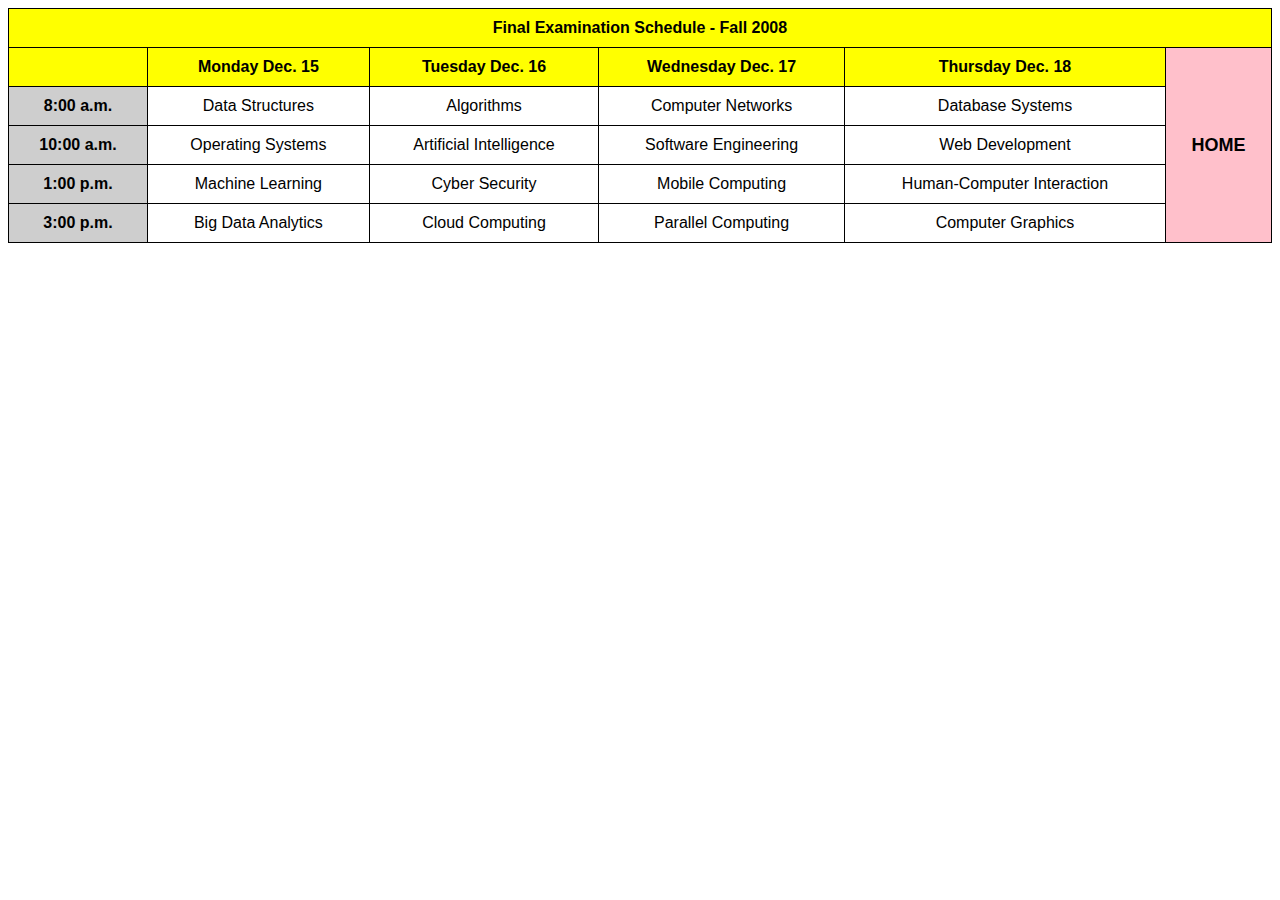
<file: assign-1/index.html>
<!DOCTYPE html>
<html lang="en">
<head>
    <meta charset="UTF-8">
    <meta name="viewport" content="width=device-width, initial-scale=1.0">
    <title>Exam Schedule Table</title>
    <style>
        body {
            font-family: Arial, sans-serif;
        }
        table {
            border-collapse: collapse;
            width: 100%;
        }
        th, td {
            border: 1px solid black;
            padding: 10px;
            text-align: center;
        }
        th {
            background-color: yellow;
        }
        td {
            background-color: white;
        }
        td.pink {
            background-color: pink;
            font-weight: bold;
        }
        .time {
            font-weight: bold;
            background-color: rgb(206, 206, 206);
        }
        .day-header {
            background-color: yellow;
            font-weight: bold;
        }
        .home {
            background-color: pink;
            text-align: center;
            font-size: 18px;
            font-weight: bold;
        }
    </style>
</head>
<body>
    <table>
        <tr><th colspan="7">Final Examination Schedule - Fall 2008</th></tr>
        <tr>
            <th class="day-header" ></th>
            <th class="day-header" >Monday Dec. 15</th>
            <th class="day-header" >Tuesday Dec. 16</th>
            <th class="day-header" >Wednesday Dec. 17</th>
            <th class="day-header" >Thursday Dec. 18</th>
            <td rowspan="5" colspan="1" class="home">HOME</td>
        </tr>
        <tr>
            <td class="time">8:00 a.m.</td>
            <td>Data Structures</td>
            <td>Algorithms</td>
            <td>Computer Networks</td>
            <td>Database Systems</td>
        </tr>
        <tr>
            <td class="time">10:00 a.m.</td>
            <td>Operating Systems</td>
            <td>Artificial Intelligence</td>
            <td>Software Engineering</td>
            <td >Web Development</td>
        </tr>
        <tr>
            <td class="time">1:00 p.m.</td>
            <td>Machine Learning</td>
            <td>Cyber Security</td>
            <td>Mobile Computing</td>
            <td >Human-Computer Interaction</td>
        </tr>
        <tr>
            <td class="time">3:00 p.m.</td>
            <td>Big Data Analytics</td>
            <td>Cloud Computing</td>
            <td>Parallel Computing</td>
            <td >Computer Graphics</td>
        </tr>
    </table>
</body>
</html>
</file>
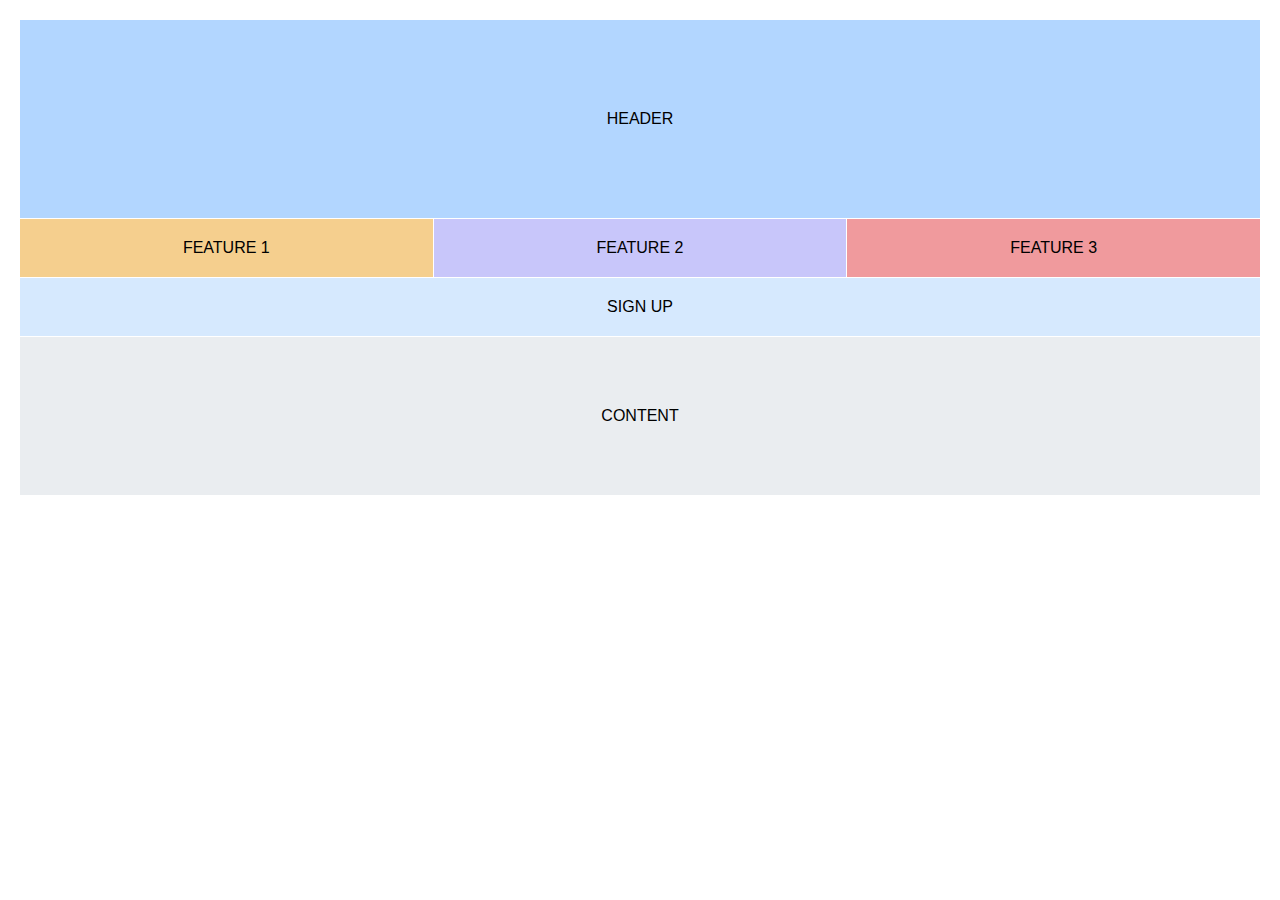
<file: assign-3/index.html>
<!DOCTYPE html>
<html lang="en">
<head>
    <meta charset="UTF-8">
    <meta name="viewport" content="width=device-width, initial-scale=1.0">
    <title>Responsive Layout Assignment</title>
    <link rel="stylesheet" href="styles.css">
</head>
<body>
    <div class="container">
        <header class="header">HEADER</header>
        <main class="content">CONTENT</main>
        <div class="signup">SIGN UP</div>
        <div class="feature feature1">FEATURE 1</div>
        <div class="feature feature2">FEATURE 2</div>
        <div class="feature feature3">FEATURE 3</div>
    </div>
</body>
</html>
</file>
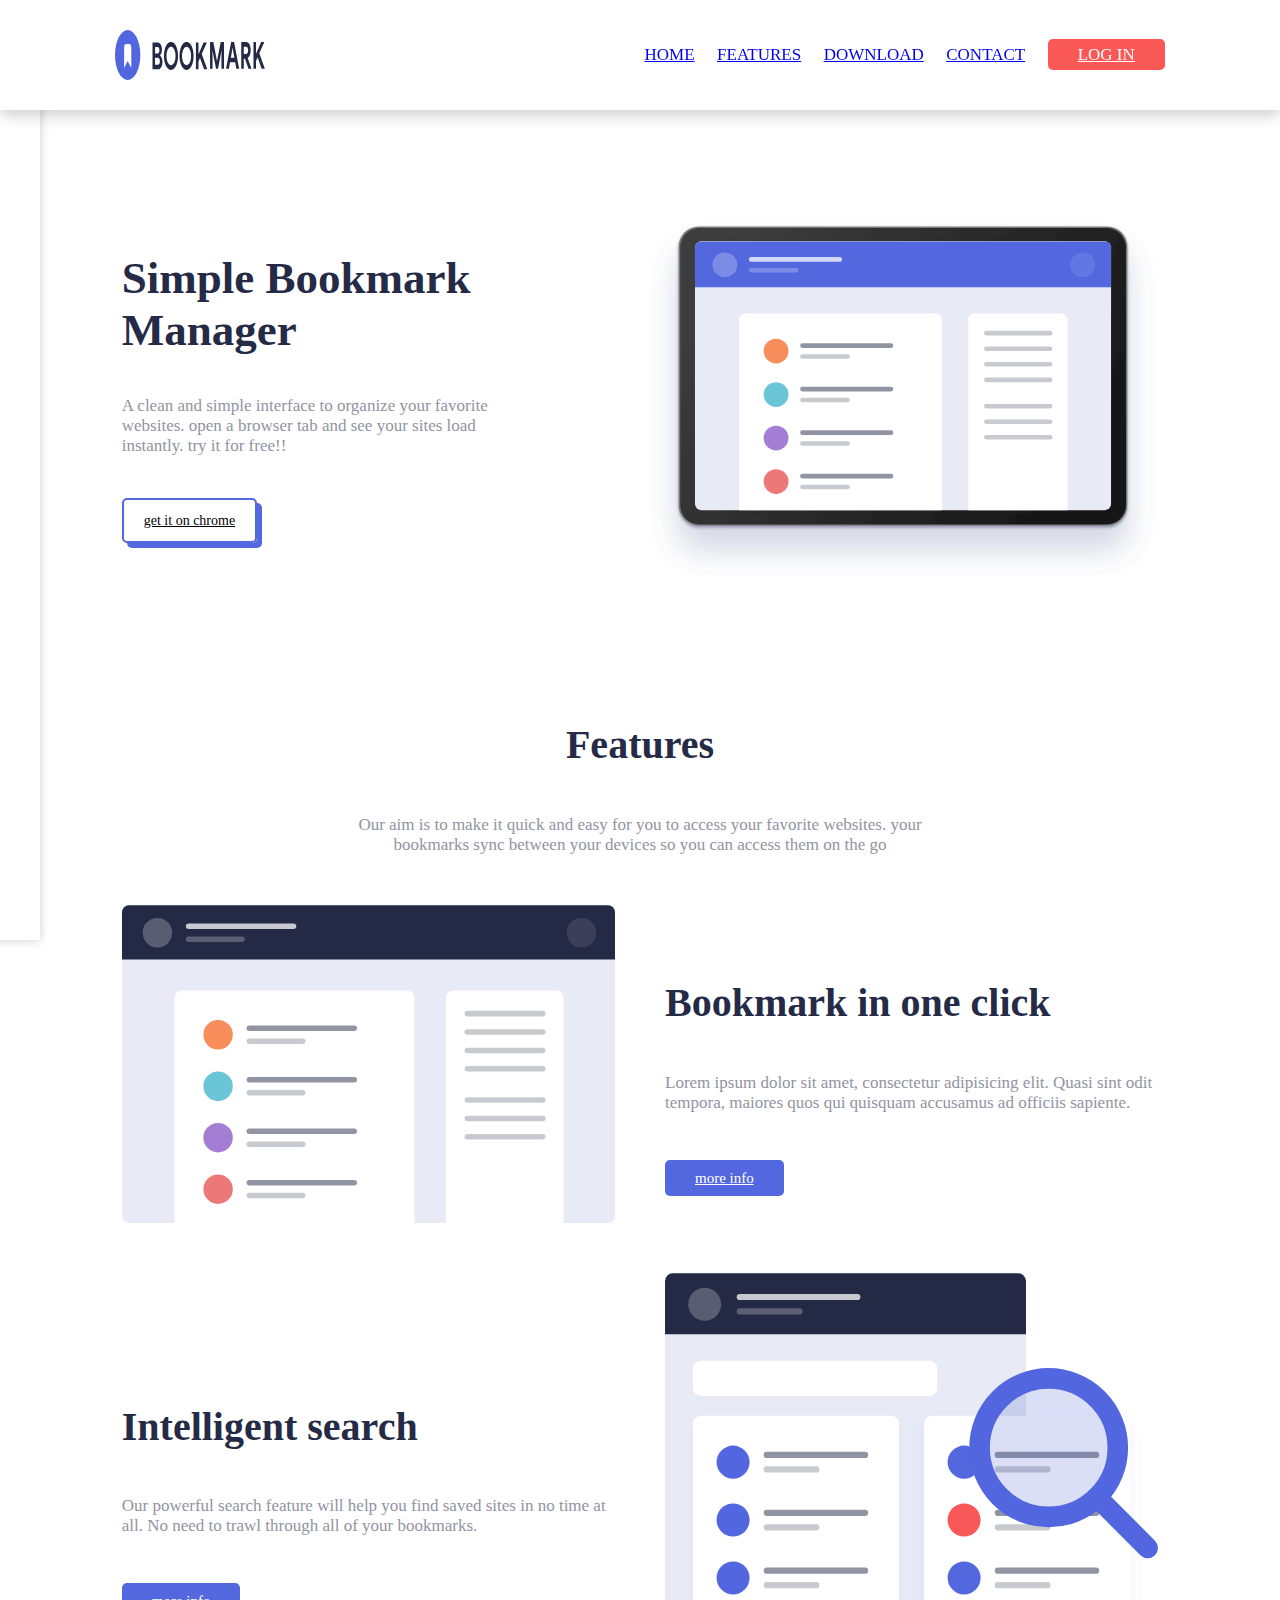
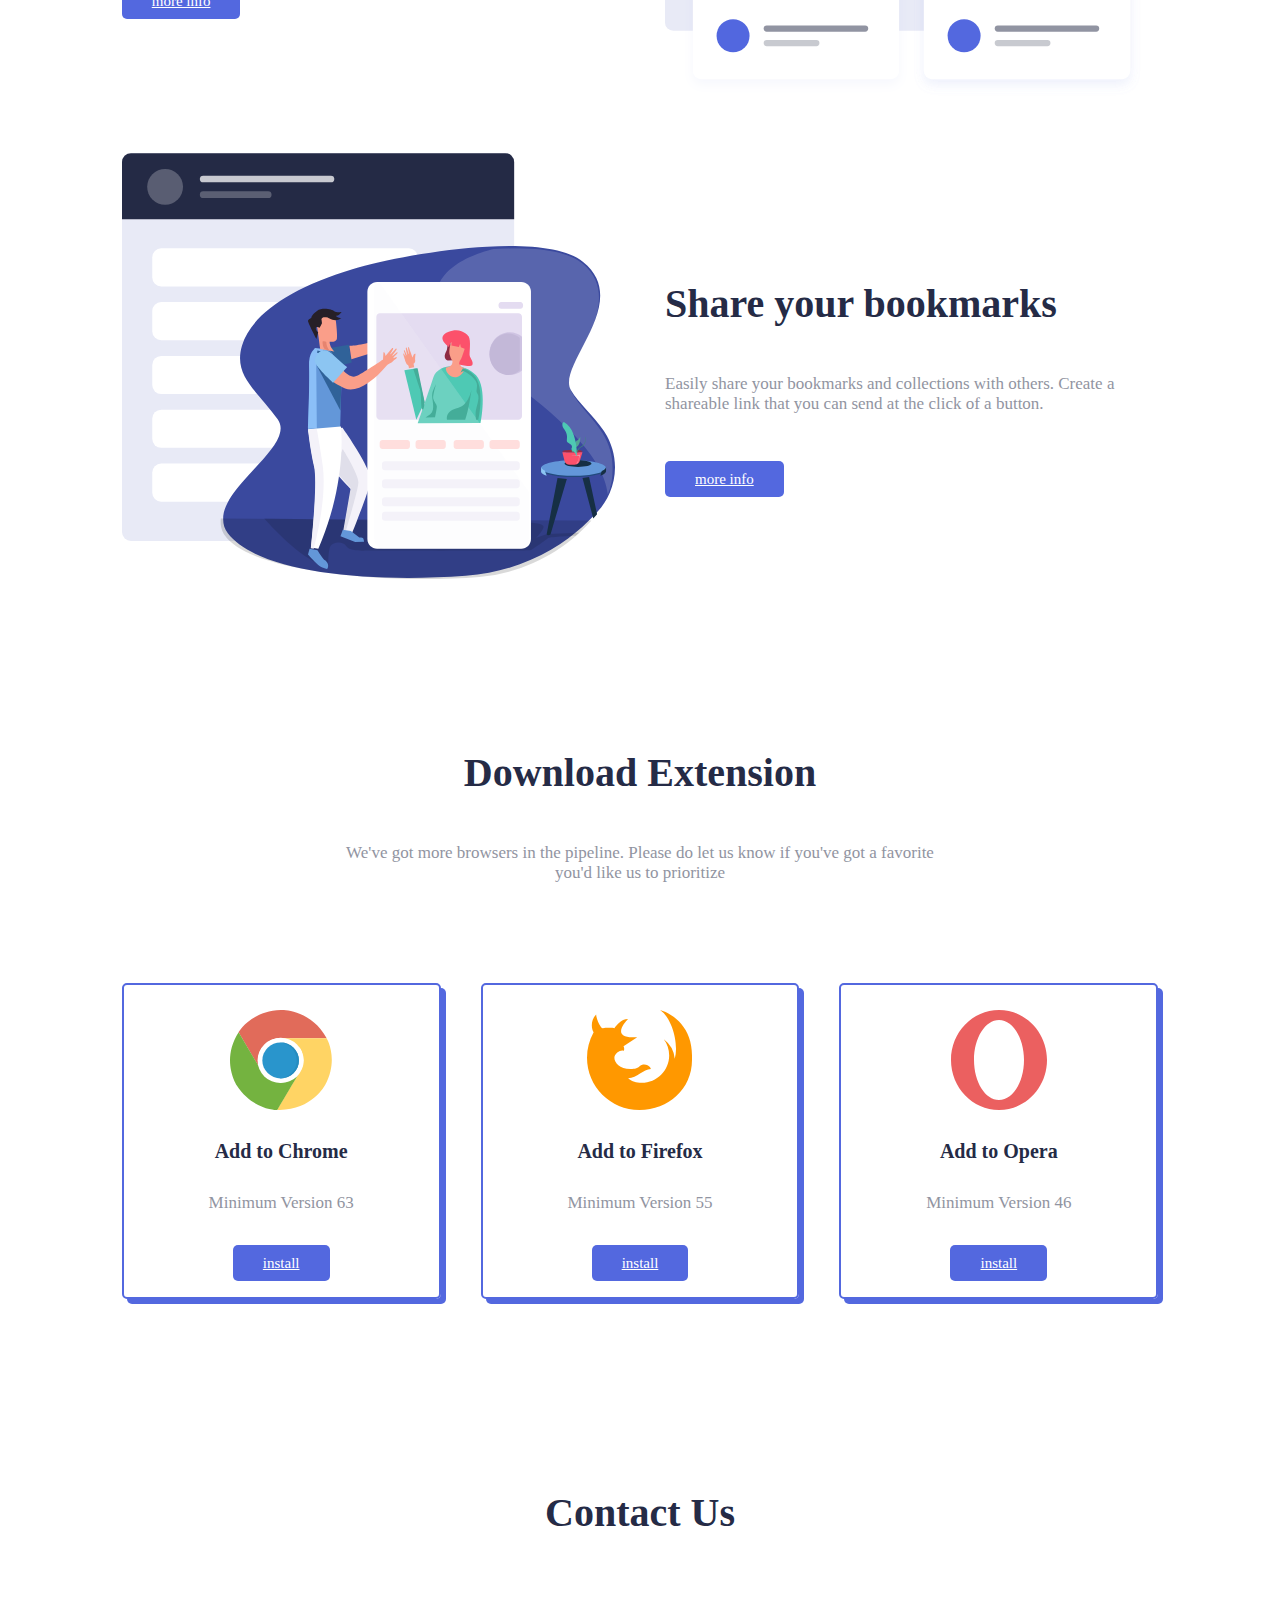
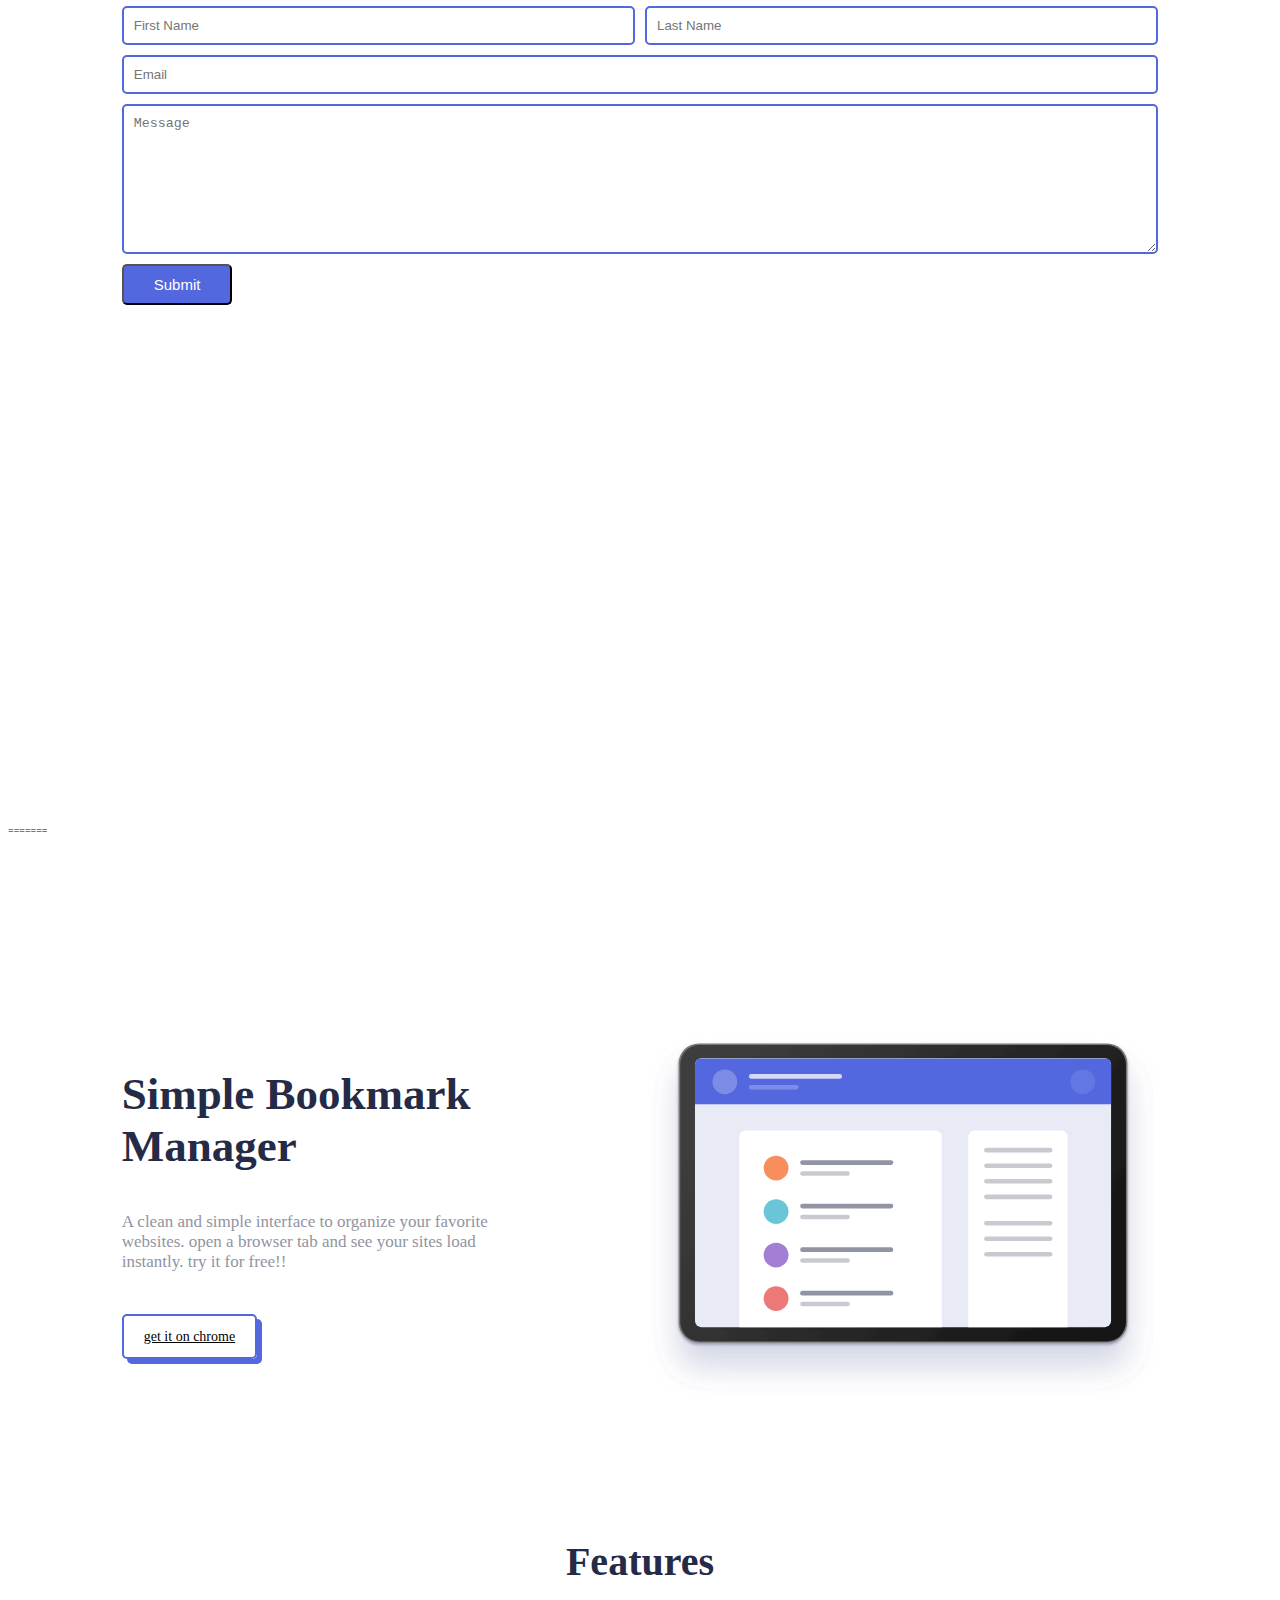
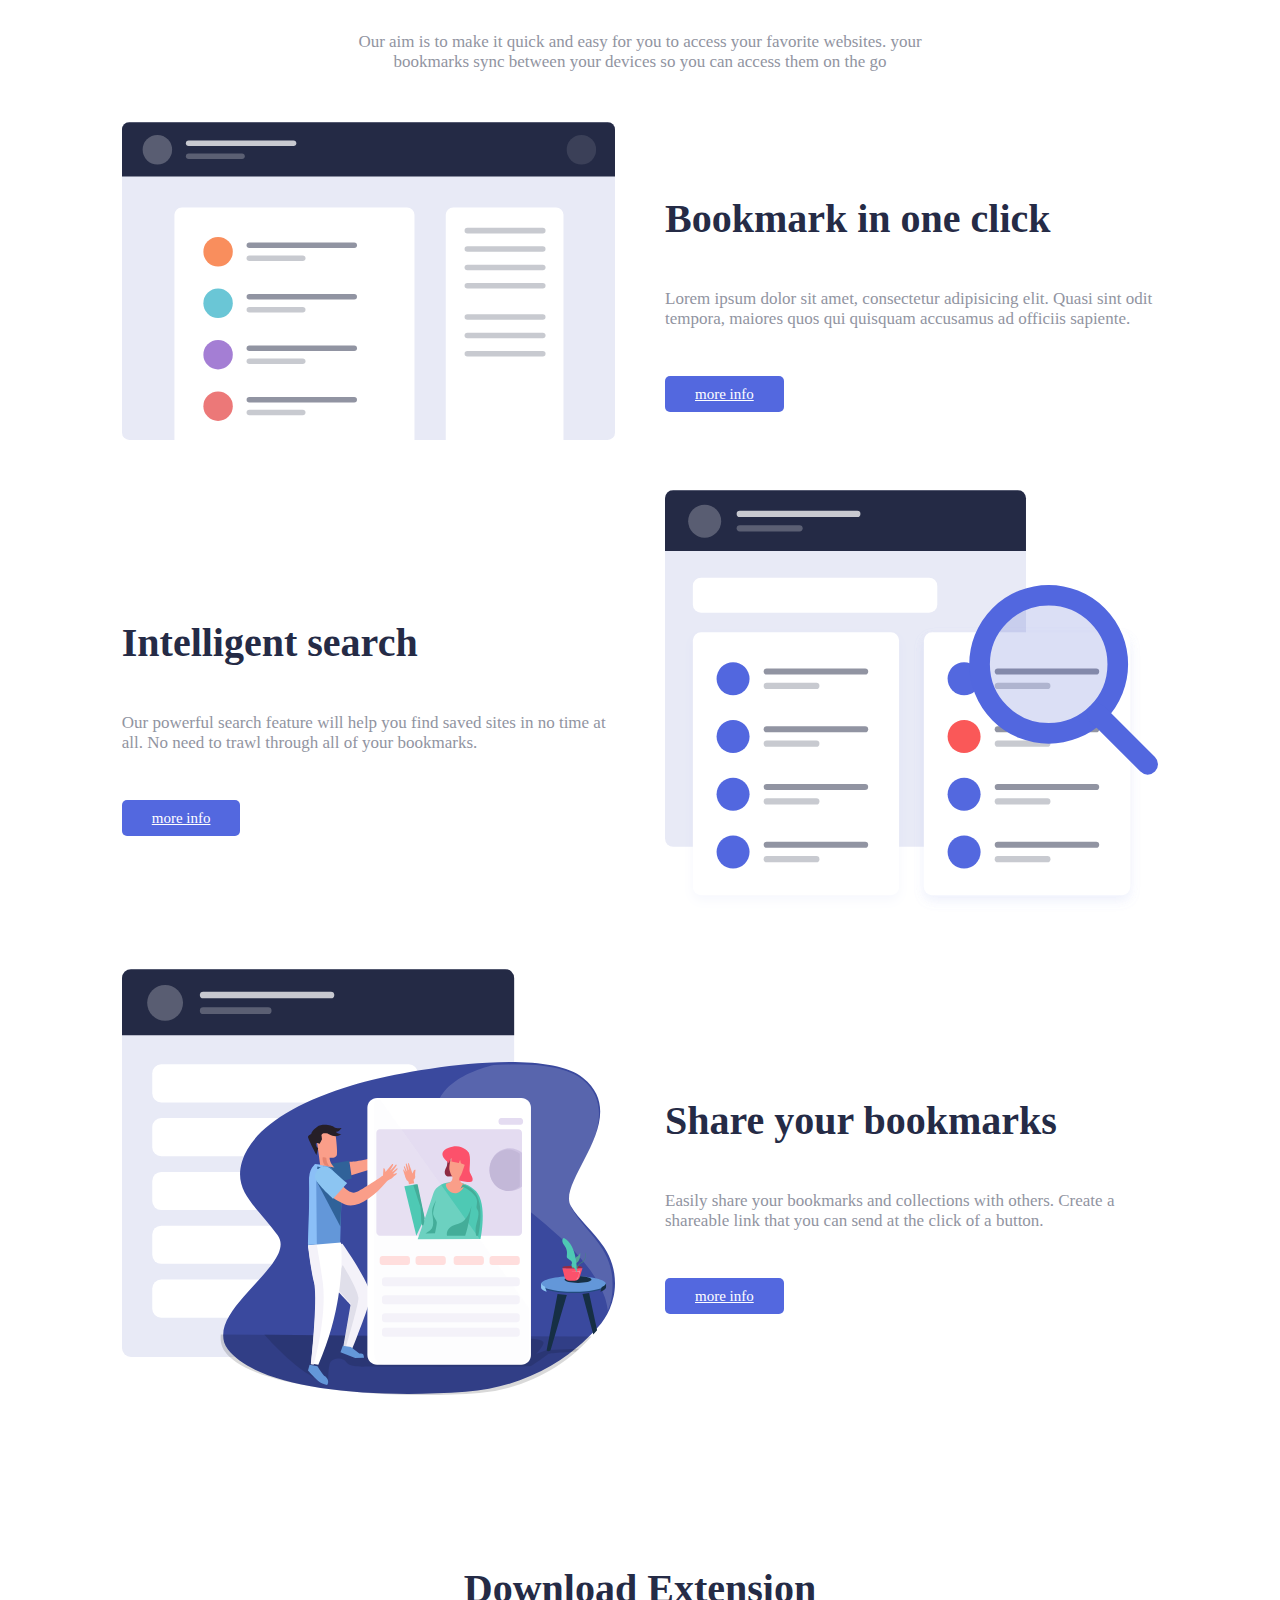
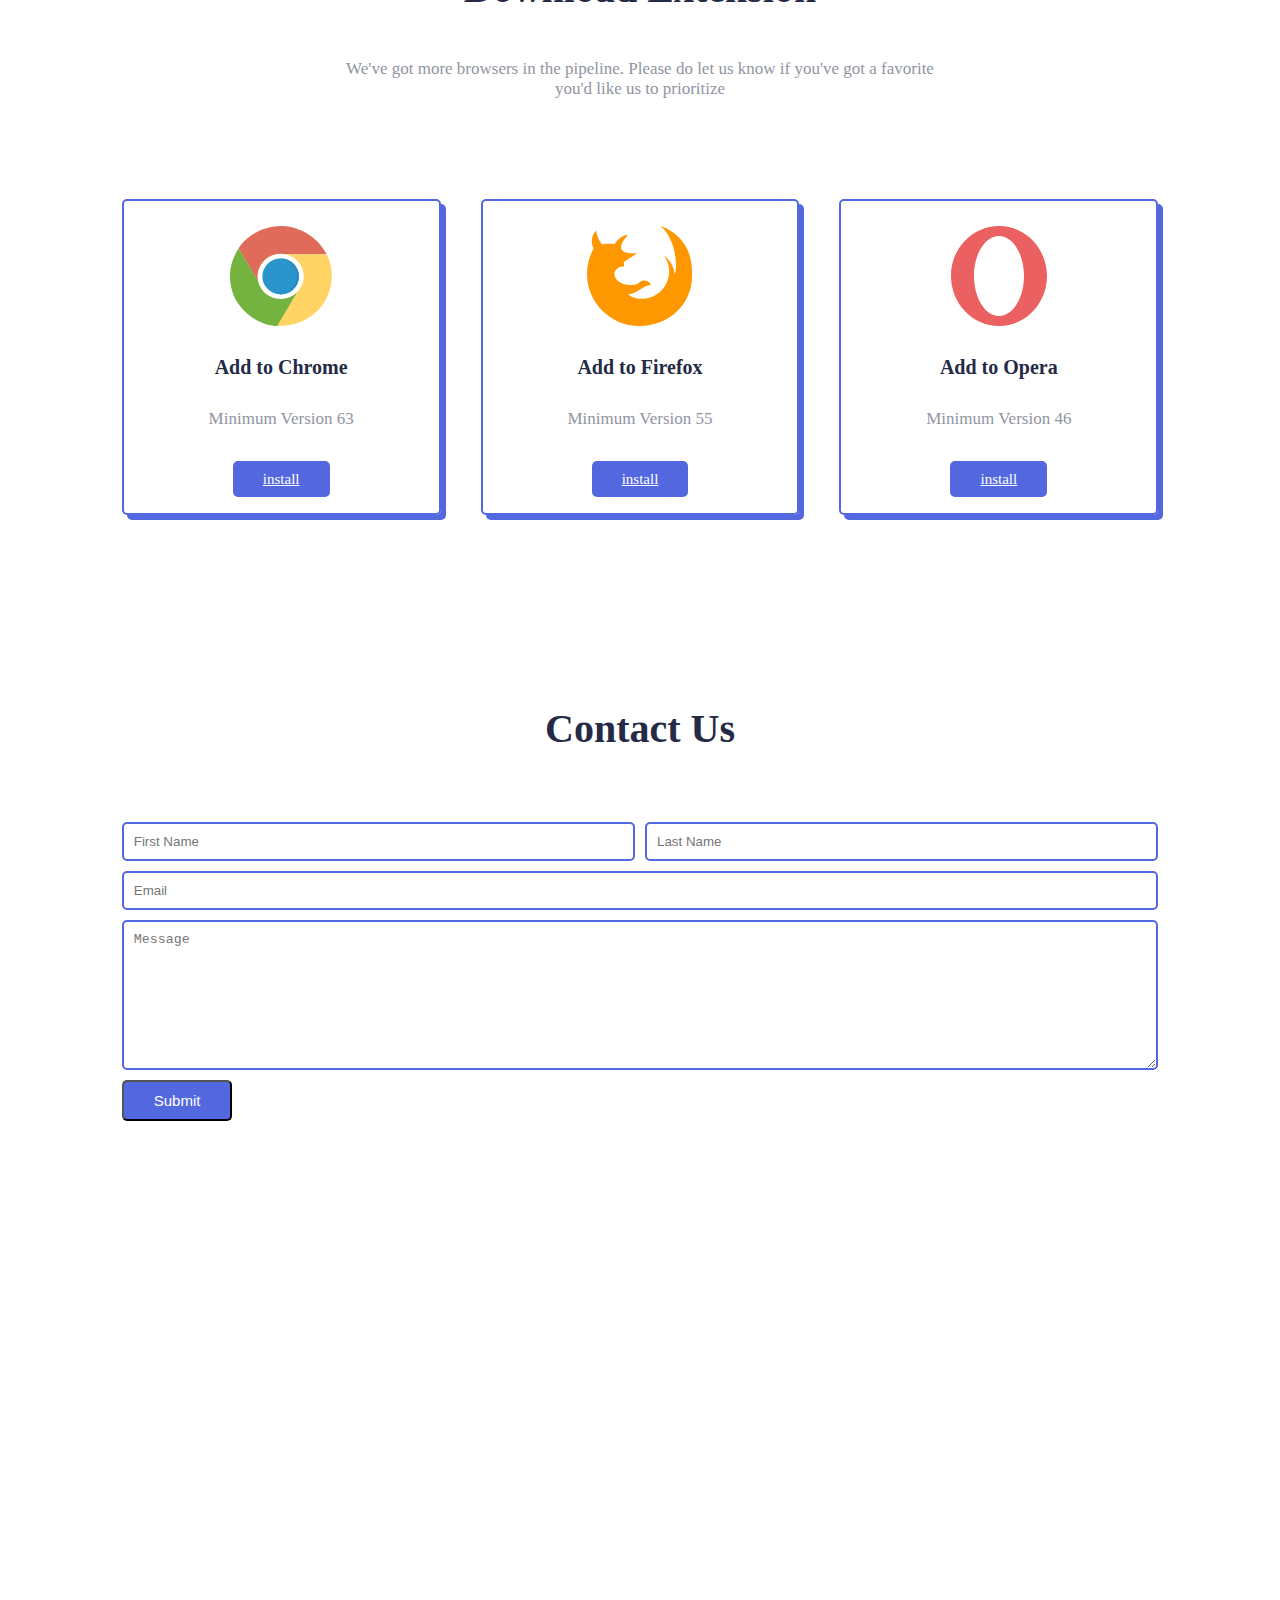
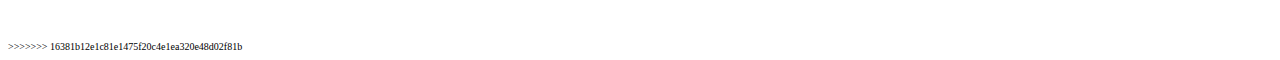
<file: assign-4/Responsive-Landing-Page-Website/index.html>
<<<<<<< HEAD
<!DOCTYPE html>
<html lang="en">

<head>
    <meta charset="UTF-8">
    <meta http-equiv="X-UA-Compatible" content="IE=edge">
    <meta name="viewport" content="width=device-width, initial-scale=1.0">
    <title>Assignment-4 Landing Page Website Design</title>
    <link rel="stylesheet" href="css/style.css">
    <link rel="stylesheet" href="https://cdnjs.cloudflare.com/ajax/libs/font-awesome/5.15.4/css/all.min.css">
</head>

<body>
    <!-- navbar sections starts  -->
    <header class="header">
        <div class="logo">
            <img src="images/logo-bookmark.svg" alt="logo-bookmark">
        </div>

        <nav class="navbar">
            <a href="#home">Home</a>
            <a href="#features">Features</a>
            <a href="#download">Download</a>
            <a href="#contact">Contact</a>
            <a href="#" class="btn">Log in</a>
        </nav>

        <div class="fas fa-bars" id="menu-btn"></div>
    </header>
    <!-- navbar sections ends  -->

    <!-- sidebar starts -->
    <div class="sidebar" id="sidebar">
        <a href="#home">Home</a>
        <a href="#features">Features</a>
        <a href="#download">Download</a>
        <a href="#contact">Contact</a>
        <button class="close-btn" onclick="closeSidebar()">Close</button>
    </div>
    <!-- sidebar ends -->

    <!-- home section stars  -->
    <section class="home" id="home">
        <div class="content">
            <h1>Simple Bookmark Manager</h1>
            <p>A clean and simple interface to organize your favorite websites. open a browser tab and see your sites load instantly. try it for free!!</p>
            <a href="#" class="home-btn">get it on chrome</a>
        </div>

        <div class="image">
            <img src="images/illustration-hero.svg" alt="illustration-hero">
        </div>
    </section>
    <!-- home section ends -->

    <!-- features section starts  -->
    <section class="features" id="features">
        <div class="heading">
            <h1>Features</h1>
            <p>Our aim is to make it quick and easy for you to access your favorite websites. your bookmarks sync between your devices so you can access them on the go</p>
        </div>

        <div class="row">
            <!-- Tab 1 -->
            <div class="image">
                <img src="images/illustration-features-tab-1.svg" alt="illustration-features-tab-1">
            </div>

            <div class="content">
                <h1>Bookmark in one click</h1>
                <p>Lorem ipsum dolor sit amet, consectetur adipisicing elit. Quasi sint odit tempora, maiores quos qui quisquam accusamus ad officiis sapiente.</p>
                <a href="#" class="all-btn">more info</a>
            </div>
            <!-- Tab 2 -->
            <div class="content">
                <h1>Intelligent search</h1>
                <p>Our powerful search feature will help you find saved sites in no time at all. No need to trawl through all of your bookmarks.</p>
                <a href="#" class="all-btn">more info</a>
            </div>

            <div class="image">
                <img src="images/illustration-features-tab-2.svg" alt="illustration-features-tab-2">
            </div>
            <!-- Tab 3 -->
            <div class="image">
                <img src="images/illustration-features-tab-3.svg" alt="illustration-features-tab-3">
            </div>

            <div class="content">
                <h1>Share your bookmarks</h1>
                <p>Easily share your bookmarks and collections with others. Create a shareable link that you can send at the click of a button.</p>
                <a href="#" class="all-btn">more info</a>
            </div>
        </div>
    </section>
    <!-- features section ends -->

    <!-- downloads section starts  -->
    <section class="download" id="download">
        <div class="heading">
            <h1>Download Extension</h1>
            <p>We've got more browsers in the pipeline. Please do let us know if you've got a favorite you'd like us to prioritize</p>
        </div>

        <div class="box-container">
            <div class="box">
                <img src="images/logo-chrome.svg" alt="logo-chrome">
                <h3>Add to Chrome</h3>
                <p>Minimum Version 63</p>
                <a href="#" class="all-btn">install</a>
            </div>
            <div class="box">
                <img src="images/logo-firefox.svg" alt="logo-firefox">
                <h3>Add to Firefox</h3>
                <p>Minimum Version 55</p>
                <a href="#" class="all-btn">install</a>
            </div>
            <div class="box">
                <img src="images/logo-opera.svg" alt="logo-opera">
                <h3>Add to Opera</h3>
                <p>Minimum Version 46</p>
                <a href="#" class="all-btn">install</a>
            </div>
        </div>
    </section>
    <!-- downloads section ends -->

    <!-- contact section starts  -->
    <section id="contact">
        <div class="heading">
            <h1>Contact Us</h1>
        </div>

        <div class="contact-container">
            <form action="#">
                <div class="form-group">
                    <input type="text" name="first_name" placeholder="First Name" required>
                    <input type="text" name="last_name" placeholder="Last Name" required>
                </div>
                <div class="form-group">
                    <input type="email" name="email" placeholder="Email" required>
                </div>
                <div class="form-group">
                    <textarea name="message" placeholder="Message" required></textarea>
                </div>
                <button type="submit" class="all-btn">Submit</button>
            </form>
        </div>
        <div class="map">
            <iframe src="https://www.google.com/maps/embed?..." width="600" height="450" style="border:0;" allowfullscreen="" loading="lazy"></iframe>
        </div>
    </section>
    <!-- contact section ends -->

    <!-- footer section starts  -->
    <section class="footer" id="footer">
        <!-- existing footer code -->
    </section>
    <!-- footer section ends -->
    <script src="js/main.js"></script>
</body>
</html>
=======
<!DOCTYPE html>
<html lang="en">

<head>
    <meta charset="UTF-8">
    <meta http-equiv="X-UA-Compatible" content="IE=edge">
    <meta name="viewport" content="width=device-width, initial-scale=1.0">
    <title>Assignment-4 Landing Page Website Design</title>
    <link rel="stylesheet" href="css/style.css">
    <link rel="stylesheet" href="https://cdnjs.cloudflare.com/ajax/libs/font-awesome/5.15.4/css/all.min.css">
</head>

<body>
    <!-- navbar sections starts  -->
    <header class="header">
        <div class="logo">
            <img src="images/logo-bookmark.svg" alt="logo-bookmark">
        </div>

        <nav class="navbar">
            <a href="#home">Home</a>
            <a href="#features">Features</a>
            <a href="#download">Download</a>
            <a href="#contact">Contact</a>
            <a href="#" class="btn">Log in</a>
        </nav>

        <div class="fas fa-bars" id="menu-btn"></div>
    </header>
    <!-- navbar sections ends  -->

    <!-- sidebar starts -->
    <div class="sidebar" id="sidebar">
        <a href="#home">Home</a>
        <a href="#features">Features</a>
        <a href="#download">Download</a>
        <a href="#contact">Contact</a>
        <button class="close-btn" onclick="closeSidebar()">Close</button>
    </div>
    <!-- sidebar ends -->

    <!-- home section stars  -->
    <section class="home" id="home">
        <div class="content">
            <h1>Simple Bookmark Manager</h1>
            <p>A clean and simple interface to organize your favorite websites. open a browser tab and see your sites load instantly. try it for free!!</p>
            <a href="#" class="home-btn">get it on chrome</a>
        </div>

        <div class="image">
            <img src="images/illustration-hero.svg" alt="illustration-hero">
        </div>
    </section>
    <!-- home section ends -->

    <!-- features section starts  -->
    <section class="features" id="features">
        <div class="heading">
            <h1>Features</h1>
            <p>Our aim is to make it quick and easy for you to access your favorite websites. your bookmarks sync between your devices so you can access them on the go</p>
        </div>

        <div class="row">
            <!-- Tab 1 -->
            <div class="image">
                <img src="images/illustration-features-tab-1.svg" alt="illustration-features-tab-1">
            </div>

            <div class="content">
                <h1>Bookmark in one click</h1>
                <p>Lorem ipsum dolor sit amet, consectetur adipisicing elit. Quasi sint odit tempora, maiores quos qui quisquam accusamus ad officiis sapiente.</p>
                <a href="#" class="all-btn">more info</a>
            </div>
            <!-- Tab 2 -->
            <div class="content">
                <h1>Intelligent search</h1>
                <p>Our powerful search feature will help you find saved sites in no time at all. No need to trawl through all of your bookmarks.</p>
                <a href="#" class="all-btn">more info</a>
            </div>

            <div class="image">
                <img src="images/illustration-features-tab-2.svg" alt="illustration-features-tab-2">
            </div>
            <!-- Tab 3 -->
            <div class="image">
                <img src="images/illustration-features-tab-3.svg" alt="illustration-features-tab-3">
            </div>

            <div class="content">
                <h1>Share your bookmarks</h1>
                <p>Easily share your bookmarks and collections with others. Create a shareable link that you can send at the click of a button.</p>
                <a href="#" class="all-btn">more info</a>
            </div>
        </div>
    </section>
    <!-- features section ends -->

    <!-- downloads section starts  -->
    <section class="download" id="download">
        <div class="heading">
            <h1>Download Extension</h1>
            <p>We've got more browsers in the pipeline. Please do let us know if you've got a favorite you'd like us to prioritize</p>
        </div>

        <div class="box-container">
            <div class="box">
                <img src="images/logo-chrome.svg" alt="logo-chrome">
                <h3>Add to Chrome</h3>
                <p>Minimum Version 63</p>
                <a href="#" class="all-btn">install</a>
            </div>
            <div class="box">
                <img src="images/logo-firefox.svg" alt="logo-firefox">
                <h3>Add to Firefox</h3>
                <p>Minimum Version 55</p>
                <a href="#" class="all-btn">install</a>
            </div>
            <div class="box">
                <img src="images/logo-opera.svg" alt="logo-opera">
                <h3>Add to Opera</h3>
                <p>Minimum Version 46</p>
                <a href="#" class="all-btn">install</a>
            </div>
        </div>
    </section>
    <!-- downloads section ends -->

    <!-- contact section starts  -->
    <section id="contact">
        <div class="heading">
            <h1>Contact Us</h1>
        </div>

        <div class="contact-container">
            <form action="#">
                <div class="form-group">
                    <input type="text" name="first_name" placeholder="First Name" required>
                    <input type="text" name="last_name" placeholder="Last Name" required>
                </div>
                <div class="form-group">
                    <input type="email" name="email" placeholder="Email" required>
                </div>
                <div class="form-group">
                    <textarea name="message" placeholder="Message" required></textarea>
                </div>
                <button type="submit" class="all-btn">Submit</button>
            </form>
        </div>
        <div class="map">
            <iframe src="https://www.google.com/maps/embed?..." width="600" height="450" style="border:0;" allowfullscreen="" loading="lazy"></iframe>
        </div>
    </section>
    <!-- contact section ends -->

    <!-- footer section starts  -->
    <section class="footer" id="footer">
        <!-- existing footer code -->
    </section>
    <!-- footer section ends -->
    <script src="js/main.js"></script>
</body>
</html>
>>>>>>> 16381b12e1c81e1475f20c4e1ea320e48d02f81b
</file>
<file: assign-3/styles.css>
* {
    margin: 0;
    padding: 0;
    box-sizing: border-box;
}

body {
    font-family: Arial, sans-serif;
}

.container {
    display: grid;
    grid-template-areas:
        "header"
        "content"
        "signup"
        "feature1"
        "feature2"
        "feature3";
    gap: 1px;
    padding: 20px;
}

/* Default mobile layout */
.header {
    grid-area: header;
    background-color: rgb(178, 214, 255);
    padding: 90px;
    text-align: center;
}

.content {
    grid-area: content;
    background-color: #eaedf0;
    padding: 70px;
    text-align: center;
}

.signup {
    grid-area: signup;
    background-color: #d6e9fe;
    padding: 20px;
    text-align: center;
}

.feature {
    padding: 20px;
    text-align: center;
}

.feature1 {
    grid-area: feature1;
    background-color:rgb(245, 207, 142);
}

.feature2 {
    grid-area: feature2;
    background-color:rgb(200, 198, 250);
}
.feature3 {
    grid-area: feature3;
    background-color: rgb(240, 154, 157);
}

@media only screen and (min-width: 768px) {
    .container {
        grid-template-areas:
            "header header"
            "content content"
            "signup feature1"
            "feature2 feature3";
    }
}


@media only screen and (min-width: 1024px) {
    .container {
        grid-template-areas:
            "header header header"
            "feature1 feature2 feature3"
            "signup signup signup"
            "content content content";
    }
}
</file>
<file: assign-4/Responsive-Landing-Page-Website/css/style.css>
<<<<<<< HEAD
@import url('https://fonts.googleapis.com/css2?family=Poppins:wght@100;200;300;400;600;700&display=swap');

*{
    font-family: 'Poppins', sans-serif;
    margin: 0;
    padding: 0;
    box-sizing: border-box;
    outline: none;
    border: none;
    text-transform: capitalize;
    transition: 0.2s ease-in-out;
    color: #000;
    text-decoration: none;
}

::selection{
    background-color: var(--Soft-Red);
    color: #fff;
}


::-webkit-scrollbar{
    width: 12px;
}

::-webkit-scrollbar-thumb{
    background-color: var(--Soft-Blue);
}

section {
    padding: 2rem 9%;
}

html{
    font-size: 62.5%;
    scroll-behavior: smooth;
    overflow-x: hidden;
}

.heading{
    text-align: center;
    font-size: 2rem;
    color: var(--Very-Dark-Blue);
    margin-top: 10rem;
    margin-bottom: 5rem;
}


.heading h1{
    padding-bottom: 2rem;
}


.heading p{
    max-width: 60rem;
    margin: auto;
    color: var(--Grayish-Blue);
    font-size: 1.7rem;
}


.all-btn{
    padding: 1rem 3rem;
    font-size: 1.5rem;
    background-color: var(--Soft-Blue);
    border-radius: .5rem;
    color: #fff;
}

.all-btn:hover{
    background-color: transparent;
    color: var(--Soft-Blue);
    border: 2px solid var(--Soft-Blue);
}


:root{
    --Soft-Blue: hsl(231, 69%, 60%);
    --Soft-Red: hsl(0, 94%, 66%);
    --Grayish-Blue: hsl(229, 8%, 60%);
    --Very-Dark-Blue: hsl(229, 31%, 21%);
    --box-shadow: .5rem .5rem  0 hsl(231, 69%, 60%);
    --text-shadow: .4rem .4rem  0 rgba(0, 0, 0, .2);
    --border: .2rem  solid var(--green);
}


/* navbar sections starts */
.header{
    padding: 3rem 9%;
    display: flex;
    justify-content: space-between;
    align-items: center;
    position: fixed;
    top: 0;
    right: 0%;
    left: 0;
    z-index: 10000;
    background-color: #fff;
    box-shadow: 0rem 0.5rem 1.5rem rgba(0, 0, 0, .1);
}


.header .logo{
    cursor: pointer;
}


.header .navbar a{
    margin-left: 2rem;
    font-size: 1.7rem;
    text-transform: uppercase;
}


.header .navbar a:hover{
    color: var(--Soft-Red);
}


.header .navbar .btn{
    padding: .6rem 3rem;
    background-color: var(--Soft-Red);
    color: #fff;
    border-radius: .5rem;
}

.header .navbar .btn:hover{
    color: var(--Soft-Red);
    background-color: transparent;
    border: 2px solid var(--Soft-Red);
}

#menu-btn{
    padding: 1rem 1rem;
    background-color: #eee;
    font-size: 3rem;
    color: var(--Soft-Blue);
    border-radius: .5rem;
    cursor: pointer;
    display: none;
}



/* Media Queries */




@media (max-width: 991px){
    html{
        font-size: 55%;
    }
    .header{
        padding: 2rem;
    }
    
}

@media (max-width: 768px){
    #menu-btn{
        display: initial;
    }

    .header .navbar{
        position: absolute;
        top: 115%;
        right: 2rem;
        box-shadow: var(--box-shadow);
        width: 33rem;
        border-radius: .5rem;
        border: 2px solid var(--Soft-Blue);
        background-color: #fff;
        transform: scale(0);
        transform-origin: top right;
    }

    .header .navbar.active{
        transform: scale(1);
    }

    .header .navbar a{
        margin: 2.5rem;
        text-align: center;
        display: block;
        font-size: 2rem;
    }
}


@media (max-width: 450px){
    html{
        font-size: 50%;
    }
}
/* navbar sections ends */


/* home section starts  */

.home{
    padding-top: 15rem;
    display: flex;
    align-items: center;
    flex-wrap: wrap;
    /* main property for responsiveness */
    gap: 1.5rem;
}


.home .image{
    flex: 1 1 45rem;
}


.home .image img{
    width: 100%;
    margin-top: 5rem;
}


.home .content{
    flex: 1 1 45rem;
}


.home .content h1{
    font-size: 4.5rem;
    padding-block-end: 1rem 0;
    color: var(--Very-Dark-Blue);
}

.home .content p{
    font-size: 1.7rem;
    padding: 1rem 0;
    max-width: 40rem;
    color: var(--Grayish-Blue);
    padding-bottom: 4rem;
}

.home .content .home-btn{
    padding: 1.3rem 2rem;
    background-color: #fff;
    color: #000;
    font-size: 1.4rem;
    box-shadow: .5rem .5rem hsl(231, 69%, 60%);
    border: 2px solid var(--Soft-Blue);
    border-radius: .5rem;
}


.home .content .home-btn:hover{
    background-color: var(--Soft-Blue);
    box-shadow: none;
    color: #fff;
}


/* home section ends */


/* features section starts  */

.features .row{
    display: flex;
    align-items: center;
    flex-wrap: wrap;
    gap: 5rem;
    margin: 3rem 0;
}

.features .row .image{
    flex: 1 1 45rem;
}


.features .row .image img{
    width: 100%;
}



.features .row .content{
    flex: 1 1 45rem;
}


.features .row .content h1{
    font-size: 4rem;
    padding: 1rem 0;
    color: var(--Very-Dark-Blue);
}


.features .row .content p{
    font-size: 1.7rem;
    padding: 1rem 0;
    color: var(--Grayish-Blue);
    padding-bottom: 4rem;
}
/* features section ends */


/* downloads section starts  */

.download .box-container{
    display: grid;
    gap: 4rem;
    grid-template-columns: repeat(auto-fit, minmax(20rem, 1fr));
    padding-top: 5rem;
    padding-bottom: 5rem;
}

.download .box{
    border: 2px solid var(--Soft-Blue);
    box-shadow: var(--box-shadow);
    border-radius: .5rem;
    text-align: center;
    padding: 2.5rem;
}
.download .box:hover{
    border: 2px solid var(--Soft-Blue);
    box-shadow: none;
}


.download .box h3{
    font-size: 2rem;
    padding: 1rem 0;
    color: var(--Very-Dark-Blue);
}



.download .box p{
    font-size: 1.7rem;
    padding-bottom: 2.5rem;
    color: var(--Grayish-Blue);
}

/* downloads section ends */



/* footer section starts */
.footer .box-container{
    display: grid;
    grid-template-columns: repeat(auto-fit, minmax(22rem, 1fr));
    gap:2rem;
}

.footer .box-container .box h3{
    font-size: 2.5rem;
    color:var(--black);
    padding: 1rem 0;
}

.footer .box-container .box a{
    display: block;
    font-size: 1.5rem;
    color:var(--light-color);
    padding: 1rem 0;
}

.footer .box-container .box a i{
    padding-right: .5rem;
    color:var(--green);
}

.footer .box-container .box a:hover i{
    padding-right:1rem;
}


.footer .credit{
    padding: 1rem;
    padding-top: 2rem;
    margin-top: 2rem;
    text-align: center;
    font-size: 2rem;
    color: #000;
    border-top: .1rem solid rgba(0, 0, 0, .1);
}


.footer .credit span{
    color: var(--Soft-Red);
    cursor: pointer;
}


/* footer section ends */

/* Sidebar styles */
.sidebar {
    position: fixed;
    left: -250px;
    top: 0;
    width: 250px;
    height: 100%;
    background: #fff;
    padding: 2rem;
    box-shadow: 0 0 10px rgba(0, 0, 0, 0.1);
    transition: left 0.3s ease-in-out;
    z-index: 1000;
}

.sidebar a {
    display: block;
    margin-bottom: 1rem;
    font-size: 1.7rem;
    color: #000;
}

.sidebar .close-btn {
    display: block;
    margin-top: 2rem;
    padding: 1rem;
    background: var(--Soft-Red);
    color: #fff;
    border: none;
    cursor: pointer;
}

/* Contact form styles */
.contact-container {
    display: flex;
    flex-wrap: wrap;
    gap: 2rem;
    align-items: center;
}

.contact-container form {
    flex: 1 1 45rem;
}

.form-group {
    display: flex;
    gap: 1rem;
    margin-bottom: 1rem;
}

.form-group input, .form-group textarea {
    flex: 1;
    padding: 1rem;
    border: 2px solid var(--Soft-Blue);
    border-radius: .5rem;
}

.form-group textarea {
    resize: vertical;
    height: 150px;
}

/* Map iframe styles */
.map {
    flex: 1 1 45rem;
}

.map iframe {
    width: 100%;
    border: 0;
    border-radius: .5rem;
}
=======
@import url('https://fonts.googleapis.com/css2?family=Poppins:wght@100;200;300;400;600;700&display=swap');

*{
    font-family: 'Poppins', sans-serif;
    margin: 0;
    padding: 0;
    box-sizing: border-box;
    outline: none;
    border: none;
    text-transform: capitalize;
    transition: 0.2s ease-in-out;
    color: #000;
    text-decoration: none;
}

::selection{
    background-color: var(--Soft-Red);
    color: #fff;
}


::-webkit-scrollbar{
    width: 12px;
}

::-webkit-scrollbar-thumb{
    background-color: var(--Soft-Blue);
}

section {
    padding: 2rem 9%;
}

html{
    font-size: 62.5%;
    scroll-behavior: smooth;
    overflow-x: hidden;
}

.heading{
    text-align: center;
    font-size: 2rem;
    color: var(--Very-Dark-Blue);
    margin-top: 10rem;
    margin-bottom: 5rem;
}


.heading h1{
    padding-bottom: 2rem;
}


.heading p{
    max-width: 60rem;
    margin: auto;
    color: var(--Grayish-Blue);
    font-size: 1.7rem;
}


.all-btn{
    padding: 1rem 3rem;
    font-size: 1.5rem;
    background-color: var(--Soft-Blue);
    border-radius: .5rem;
    color: #fff;
}

.all-btn:hover{
    background-color: transparent;
    color: var(--Soft-Blue);
    border: 2px solid var(--Soft-Blue);
}


:root{
    --Soft-Blue: hsl(231, 69%, 60%);
    --Soft-Red: hsl(0, 94%, 66%);
    --Grayish-Blue: hsl(229, 8%, 60%);
    --Very-Dark-Blue: hsl(229, 31%, 21%);
    --box-shadow: .5rem .5rem  0 hsl(231, 69%, 60%);
    --text-shadow: .4rem .4rem  0 rgba(0, 0, 0, .2);
    --border: .2rem  solid var(--green);
}


/* navbar sections starts */
.header{
    padding: 3rem 9%;
    display: flex;
    justify-content: space-between;
    align-items: center;
    position: fixed;
    top: 0;
    right: 0%;
    left: 0;
    z-index: 10000;
    background-color: #fff;
    box-shadow: 0rem 0.5rem 1.5rem rgba(0, 0, 0, .1);
}


.header .logo{
    cursor: pointer;
}
.header .logo img {
    width: 150px; /* Set your desired width */
    height: 50px; /* Set your desired height */
}


.header .navbar a{
    margin-left: 2rem;
    font-size: 1.7rem;
    text-transform: uppercase;
}


.header .navbar a:hover{
    color: var(--Soft-Red);
}


.header .navbar .btn{
    padding: .6rem 3rem;
    background-color: var(--Soft-Red);
    color: #fff;
    border-radius: .5rem;
}

.header .navbar .btn:hover{
    color: var(--Soft-Red);
    background-color: transparent;
    border: 2px solid var(--Soft-Red);
}

#menu-btn{
    padding: 1rem 1rem;
    background-color: #eee;
    font-size: 3rem;
    color: var(--Soft-Blue);
    border-radius: .5rem;
    cursor: pointer;
    display: none;
}



/* Media Queries */




@media (max-width: 991px){
    html{
        font-size: 55%;
    }
    .header{
        padding: 2rem;
    }
    
}

@media (max-width: 768px){
    #menu-btn{
        display: initial;
    }

    .header .navbar{
        position: absolute;
        top: 115%;
        right: 2rem;
        box-shadow: var(--box-shadow);
        width: 33rem;
        border-radius: .5rem;
        border: 2px solid var(--Soft-Blue);
        background-color: #fff;
        transform: scale(0);
        transform-origin: top right;
    }

    .header .navbar.active{
        transform: scale(1);
    }

    .header .navbar a{
        margin: 2.5rem;
        text-align: center;
        display: block;
        font-size: 2rem;
    }
}


@media (max-width: 450px){
    html{
        font-size: 50%;
    }
}
/* navbar sections ends */


/* home section starts  */

.home{
    padding-top: 15rem;
    display: flex;
    align-items: center;
    flex-wrap: wrap;
    /* main property for responsiveness */
    gap: 1.5rem;
}


.home .image{
    flex: 1 1 45rem;
}


.home .image img{
    width: 100%;
    margin-top: 5rem;
}


.home .content{
    flex: 1 1 45rem;
}


.home .content h1{
    font-size: 4.5rem;
    padding-block-end: 1rem 0;
    color: var(--Very-Dark-Blue);
}

.home .content p{
    font-size: 1.7rem;
    padding: 1rem 0;
    max-width: 40rem;
    color: var(--Grayish-Blue);
    padding-bottom: 4rem;
}

.home .content .home-btn{
    padding: 1.3rem 2rem;
    background-color: #fff;
    color: #000;
    font-size: 1.4rem;
    box-shadow: .5rem .5rem hsl(231, 69%, 60%);
    border: 2px solid var(--Soft-Blue);
    border-radius: .5rem;
}


.home .content .home-btn:hover{
    background-color: var(--Soft-Blue);
    box-shadow: none;
    color: #fff;
}


/* home section ends */


/* features section starts  */

.features .row{
    display: flex;
    align-items: center;
    flex-wrap: wrap;
    gap: 5rem;
    margin: 3rem 0;
}

.features .row .image{
    flex: 1 1 45rem;
}


.features .row .image img{
    width: 100%;
}



.features .row .content{
    flex: 1 1 45rem;
}


.features .row .content h1{
    font-size: 4rem;
    padding: 1rem 0;
    color: var(--Very-Dark-Blue);
}


.features .row .content p{
    font-size: 1.7rem;
    padding: 1rem 0;
    color: var(--Grayish-Blue);
    padding-bottom: 4rem;
}
/* features section ends */


/* downloads section starts  */

.download .box-container{
    display: grid;
    gap: 4rem;
    grid-template-columns: repeat(auto-fit, minmax(20rem, 1fr));
    padding-top: 5rem;
    padding-bottom: 5rem;
}

.download .box{
    border: 2px solid var(--Soft-Blue);
    box-shadow: var(--box-shadow);
    border-radius: .5rem;
    text-align: center;
    padding: 2.5rem;
}
.download .box:hover{
    border: 2px solid var(--Soft-Blue);
    box-shadow: none;
}


.download .box h3{
    font-size: 2rem;
    padding: 1rem 0;
    color: var(--Very-Dark-Blue);
}



.download .box p{
    font-size: 1.7rem;
    padding-bottom: 2.5rem;
    color: var(--Grayish-Blue);
}

/* downloads section ends */



/* footer section starts */
.footer .box-container{
    display: grid;
    grid-template-columns: repeat(auto-fit, minmax(22rem, 1fr));
    gap:2rem;
}

.footer .box-container .box h3{
    font-size: 2.5rem;
    color:var(--black);
    padding: 1rem 0;
}

.footer .box-container .box a{
    display: block;
    font-size: 1.5rem;
    color:var(--light-color);
    padding: 1rem 0;
}

.footer .box-container .box a i{
    padding-right: .5rem;
    color:var(--green);
}

.footer .box-container .box a:hover i{
    padding-right:1rem;
}


.footer .credit{
    padding: 1rem;
    padding-top: 2rem;
    margin-top: 2rem;
    text-align: center;
    font-size: 2rem;
    color: #000;
    border-top: .1rem solid rgba(0, 0, 0, .1);
}


.footer .credit span{
    color: var(--Soft-Red);
    cursor: pointer;
}


/* footer section ends */

/* Sidebar styles */
.sidebar {
    position: fixed;
    left: -250px;
    top: 0;
    width: 250px;
    height: 100%;
    background: #fff;
    padding: 2rem;
    box-shadow: 0 0 10px rgba(0, 0, 0, 0.1);
    transition: left 0.3s ease-in-out;
    z-index: 1000;
}

.sidebar a {
    display: block;
    margin-bottom: 1rem;
    font-size: 1.7rem;
    color: #000;
}

.sidebar .close-btn {
    display: block;
    margin-top: 2rem;
    padding: 1rem;
    background: var(--Soft-Red);
    color: #fff;
    border: none;
    cursor: pointer;
}

/* Contact form styles */
.contact-container {
    display: flex;
    flex-wrap: wrap;
    gap: 2rem;
    align-items: center;
}

.contact-container form {
    flex: 1 1 45rem;
}

.form-group {
    display: flex;
    gap: 1rem;
    margin-bottom: 1rem;
}

.form-group input, .form-group textarea {
    flex: 1;
    padding: 1rem;
    border: 2px solid var(--Soft-Blue);
    border-radius: .5rem;
}

.form-group textarea {
    resize: vertical;
    height: 150px;
}

/* Map iframe styles */
.map {
    flex: 1 1 45rem;
}

.map iframe {
    width: 100%;
    border: 0;
    border-radius: .5rem;
}
>>>>>>> 16381b12e1c81e1475f20c4e1ea320e48d02f81b
</file>
